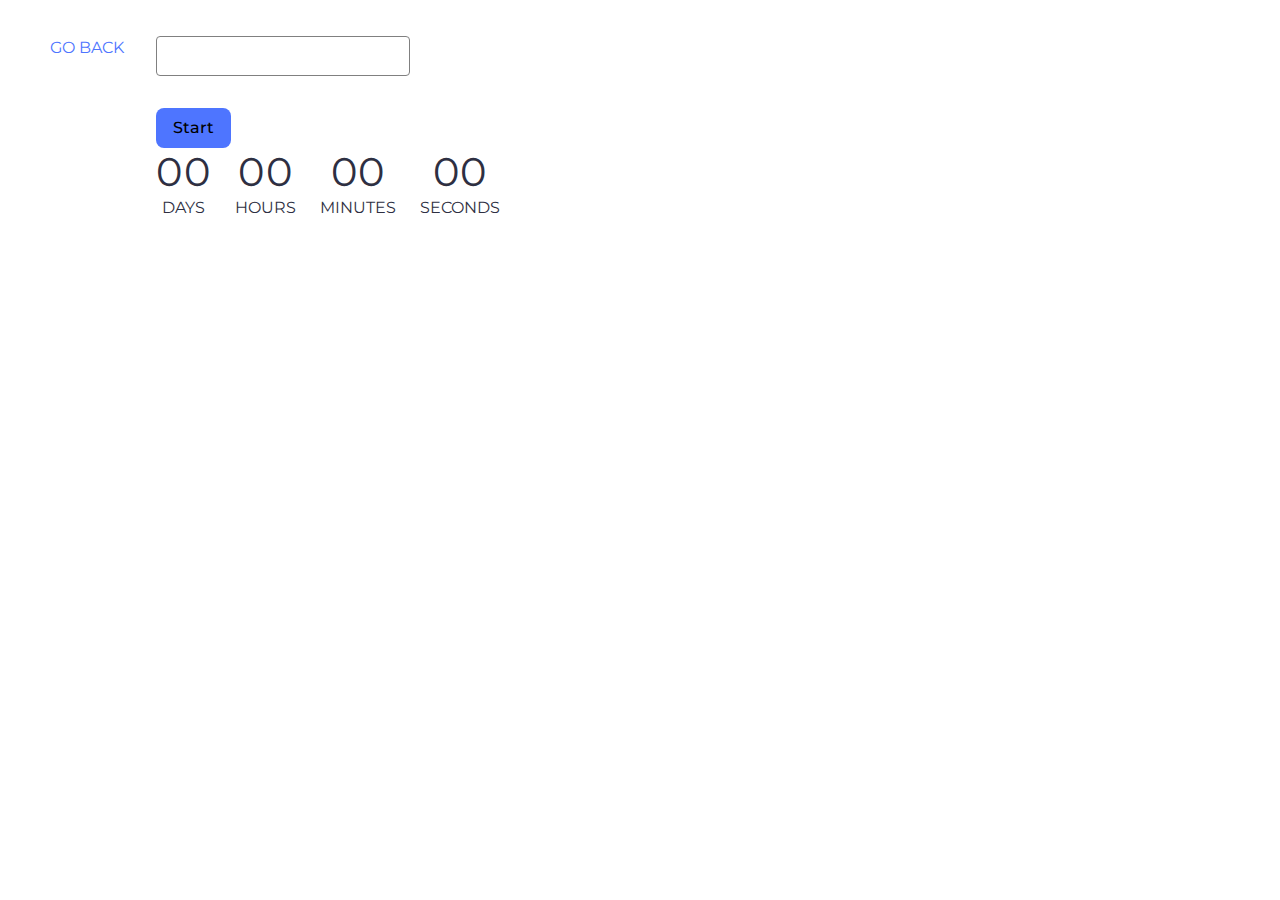
<file: src/1-timer.html>
<!DOCTYPE html>
<html lang="en">

<head>
  <meta charset="UTF-8" />
  <meta http-equiv="X-UA-Compatible" content="IE=edge" />
  <meta name="viewport" content="width=device-width, initial-scale=1.0" />
  <link rel="stylesheet"
    href="https://cdnjs.cloudflare.com/ajax/libs/modern-normalize/2.0.0/modern-normalize.min.css" />
  <link rel="preconnect" href="https://fonts.googleapis.com" />
  <link rel="preconnect" href="https://fonts.gstatic.com" crossorigin />
  <link href="https://fonts.googleapis.com/css2?family=Montserrat:wght@400;500&display=swap" rel="stylesheet" />
  <!-- <link rel="stylesheet" href="./css/styles.css" /> -->
  <link rel="stylesheet" href="./css/1-timer.css" />
  <title>Timer</title>
</head>

<body>
  <a class="home" href="index.html">Go back</a>

  <input type="text" id="datetime-picker" />
  <button type="button" data-start>Start</button>

  <div class="timer">
    <div class="field">
      <span class="value" data-days>00</span>
      <span class="label">Days</span>
    </div>
    <div class="field">
      <span class="value" data-hours>00</span>
      <span class="label">Hours</span>
    </div>
    <div class="field">
      <span class="value" data-minutes>00</span>
      <span class="label">Minutes</span>
    </div>
    <div class="field">
      <span class="value" data-seconds>00</span>
      <span class="label">Seconds</span>
    </div>
  </div>
  <script type="module" src="./js/1-timer.js"></script>
</body>

</html>
</file>
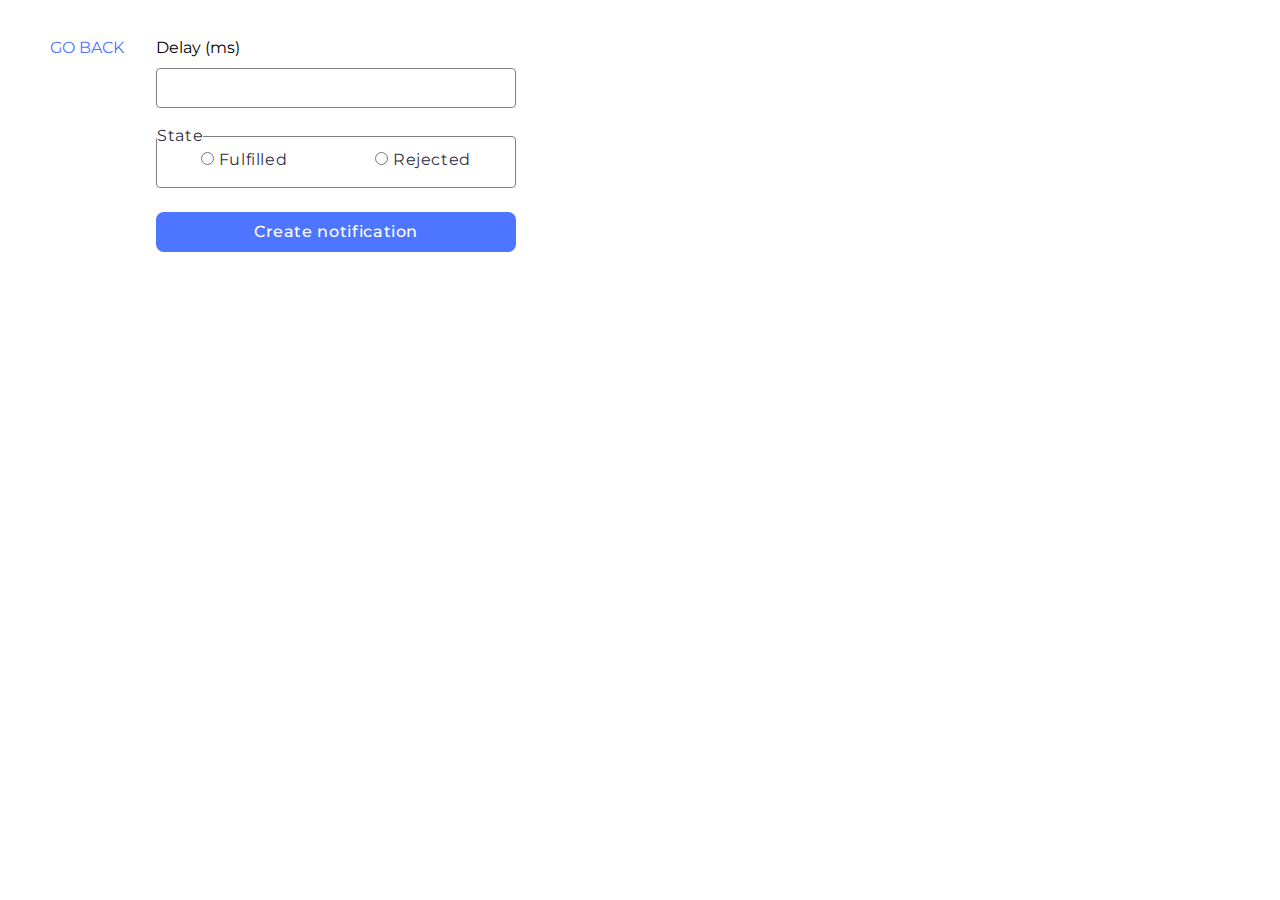
<file: src/2-snackbar.html>
<!DOCTYPE html>
<html lang="en">

<head>
  <meta charset="UTF-8" />
  <meta http-equiv="X-UA-Compatible" content="IE=edge" />
  <meta name="viewport" content="width=device-width, initial-scale=1.0" />
  <link rel="stylesheet"
    href="https://cdnjs.cloudflare.com/ajax/libs/modern-normalize/2.0.0/modern-normalize.min.css" />
  <link rel="preconnect" href="https://fonts.googleapis.com" />
  <link rel="preconnect" href="https://fonts.gstatic.com" crossorigin />
  <link href="https://fonts.googleapis.com/css2?family=Montserrat:wght@400;500&display=swap" rel="stylesheet" />
  <!-- <link rel="stylesheet" href="./css/styles.css"> -->
  <link rel="stylesheet" href="./css/2-snackbar.css">
  <title>Snackbar</title>
</head>

<body>
  <a class="home" href="index.html">Go back</a>

  <form class="form">
    <label>
      Delay (ms)
      <input class="delay" type="number" name="delay" required />
    </label>

    <fieldset>
      <legend>State</legend>
      <label>
        <input type="radio" name="state" value="fulfilled" required />
        Fulfilled
      </label>
      <label>
        <input type="radio" name="state" value="rejected" required />
        Rejected
      </label>
    </fieldset>

    <button type="submit">Create notification</button>
  </form>
  <script type="module" src="./js/2-snackbar.js"></script>
</body>

</html>
</file>
<file: src/css/1-timer.css>
body {
  font-family: 'Montserrat', sans-serif;
  font-size: 16px;
  font-style: normal;
  font-weight: 400;
  line-height: 1.5;
  margin: 0;
  padding: 36px 929px 316px 156px;
  display: flex;
  flex-wrap: wrap;
  position: relative;
}

.home {
  position: absolute;
  top: 36px;
  left: 50px;
  text-transform: uppercase;
  text-decoration: none;
  color: #4e75ff;
}

input {
  width: 272px;
  height: 40px;
  border-radius: 4px;
  background: #fff;
  margin-right: 8px;
  border: 1px solid #808080;
  padding: 8px 16px;
  margin-bottom: 32px;
}

input::placeholder {
  color: #2e2f42;
  letter-spacing: 0.64px;
}

.timer {
  display: flex;
  gap: 24px;
  text-align: center;
}

[data-start] {
  font-weight: 500;
  width: 75px;
  height: 40px;
  display: flex;
  padding: 8px 16px;
  justify-content: center;
  align-items: center;
  gap: 10px;
  border-radius: 8px;
  background: #4e75ff;
  border: none;
}

[data-start]:hover {
  background-color: #6c8cff;
}

[data-start]:disabled {
  background-color: #cfcfcf;
  color: #989898;
  cursor: not-allowed;
}

.field {
  display: flex;
  flex-direction: column;
}

.value {
  color: #2e2f42;
  font-size: 40px;
  line-height: 1.2;
  letter-spacing: 1.6px;
}

.label {
  color: #2e2f42;
  text-transform: uppercase;
}
</file>
<file: src/css/2-snackbar.css>
body {
  font-family: 'Montserrat', sans-serif;
  font-size: 16px;
  font-style: normal;
  font-weight: 400;
  line-height: 1.5;
  margin: 0;
  padding: 36px 929px 316px 156px;
  display: flex;
  flex-direction: column;
  position: relative;
}

.home {
  position: absolute;
  top: 36px;
  left: 50px;
  text-transform: uppercase;
  text-decoration: none;
  color: #4e75ff;
}

.form {
  display: flex;
  flex-direction: column;
}

button {
  display: flex;
  width: 360px;
  padding: 8px 16px;
  justify-content: center;
  align-items: center;
  gap: 10px;
  border-radius: 8px;
  background: #4e75ff;
  border: none;
  color: #fff;
  font-family: Montserrat;
  font-size: 16px;
  font-style: normal;
  font-weight: 500;
  line-height: 1.5;
  letter-spacing: 0.64px;
}

button:hover {
  background-color: #6C8CFF;
}

fieldset {
  width: 360px;
  height: 64px;
  padding: 0;
  margin: 0 0 24px 0;
  border-radius: 4px;
  border: 1px solid #808080;
  color: #2e2f42;
  letter-spacing: 0.64px;
  display: flex;
  justify-content: space-around;
}

.delay {
  display: flex;
  width: 360px;
  height: 40px;
  justify-content: center;
  align-items: center;
  border-radius: 4px;
  border: 1px solid #808080;
  padding: 8px 16px;
  margin-top: 8px;
  margin-bottom: 16px;
}
</file>
